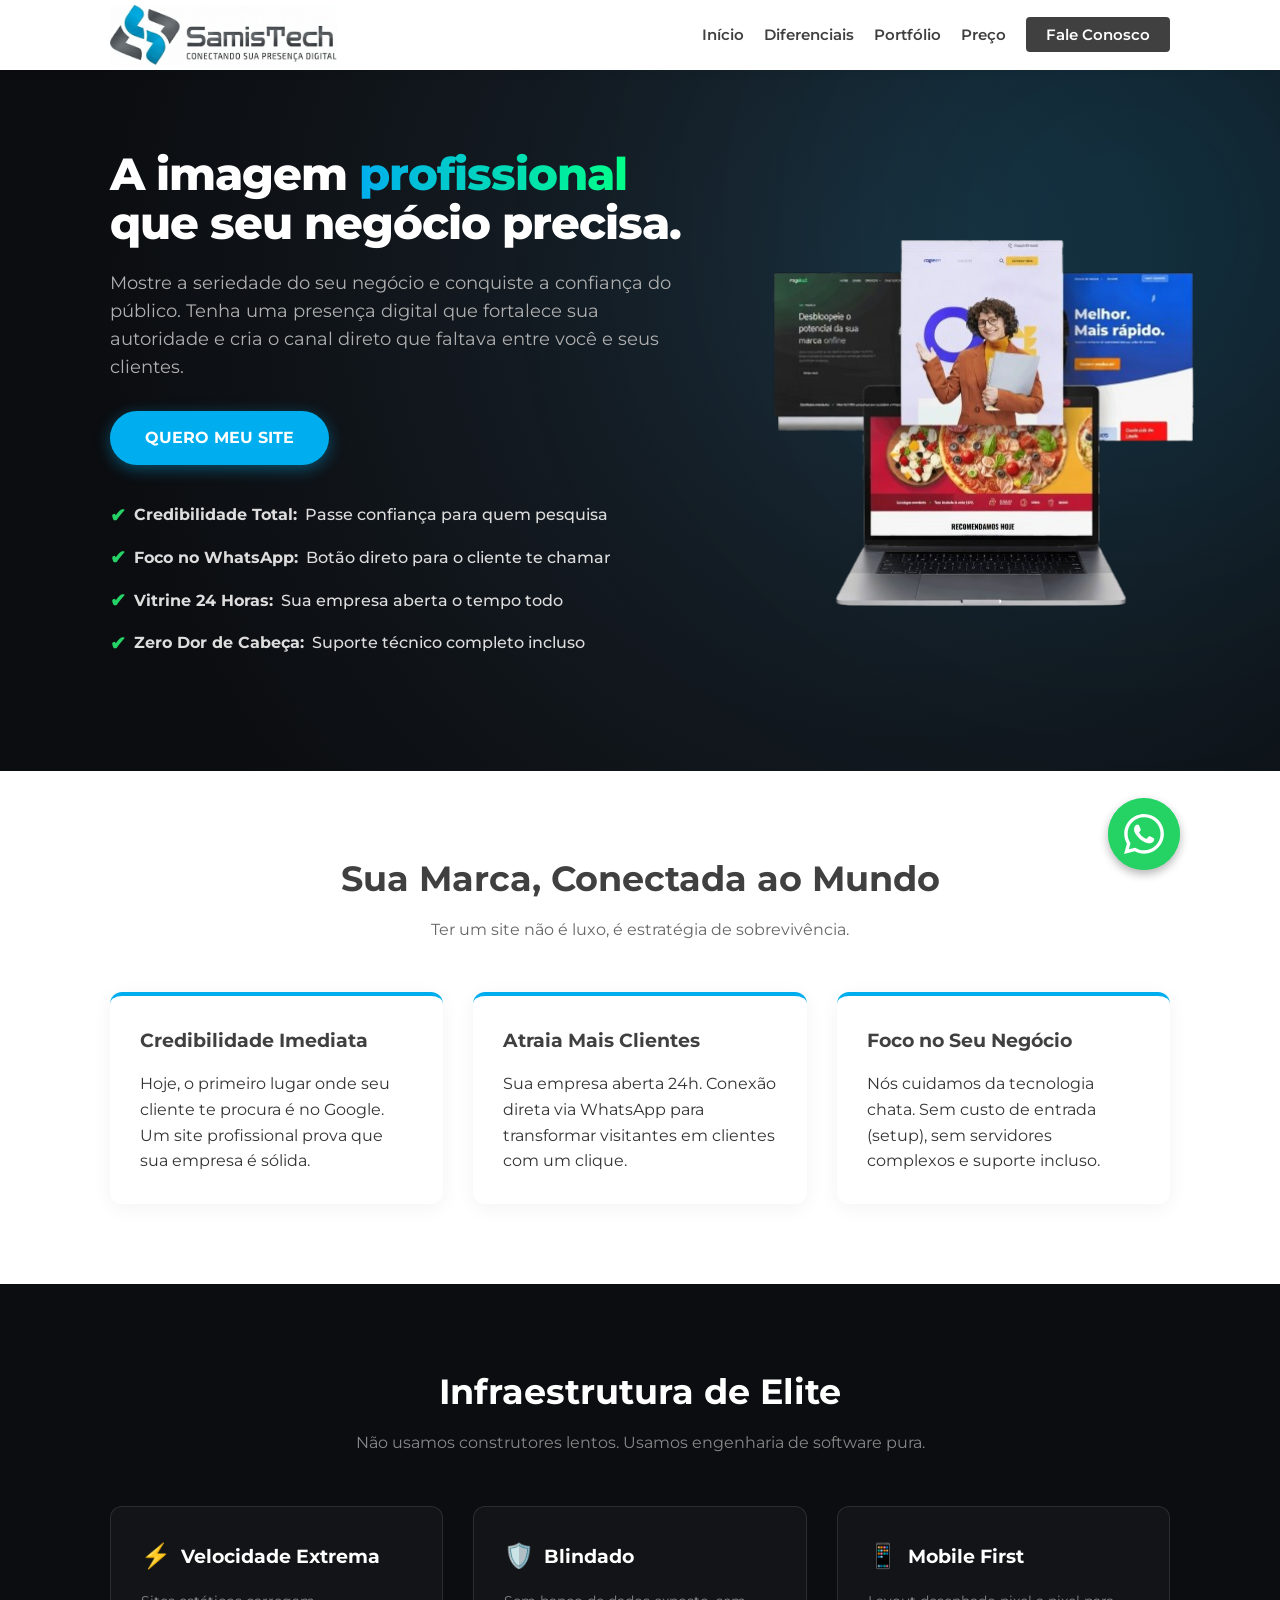
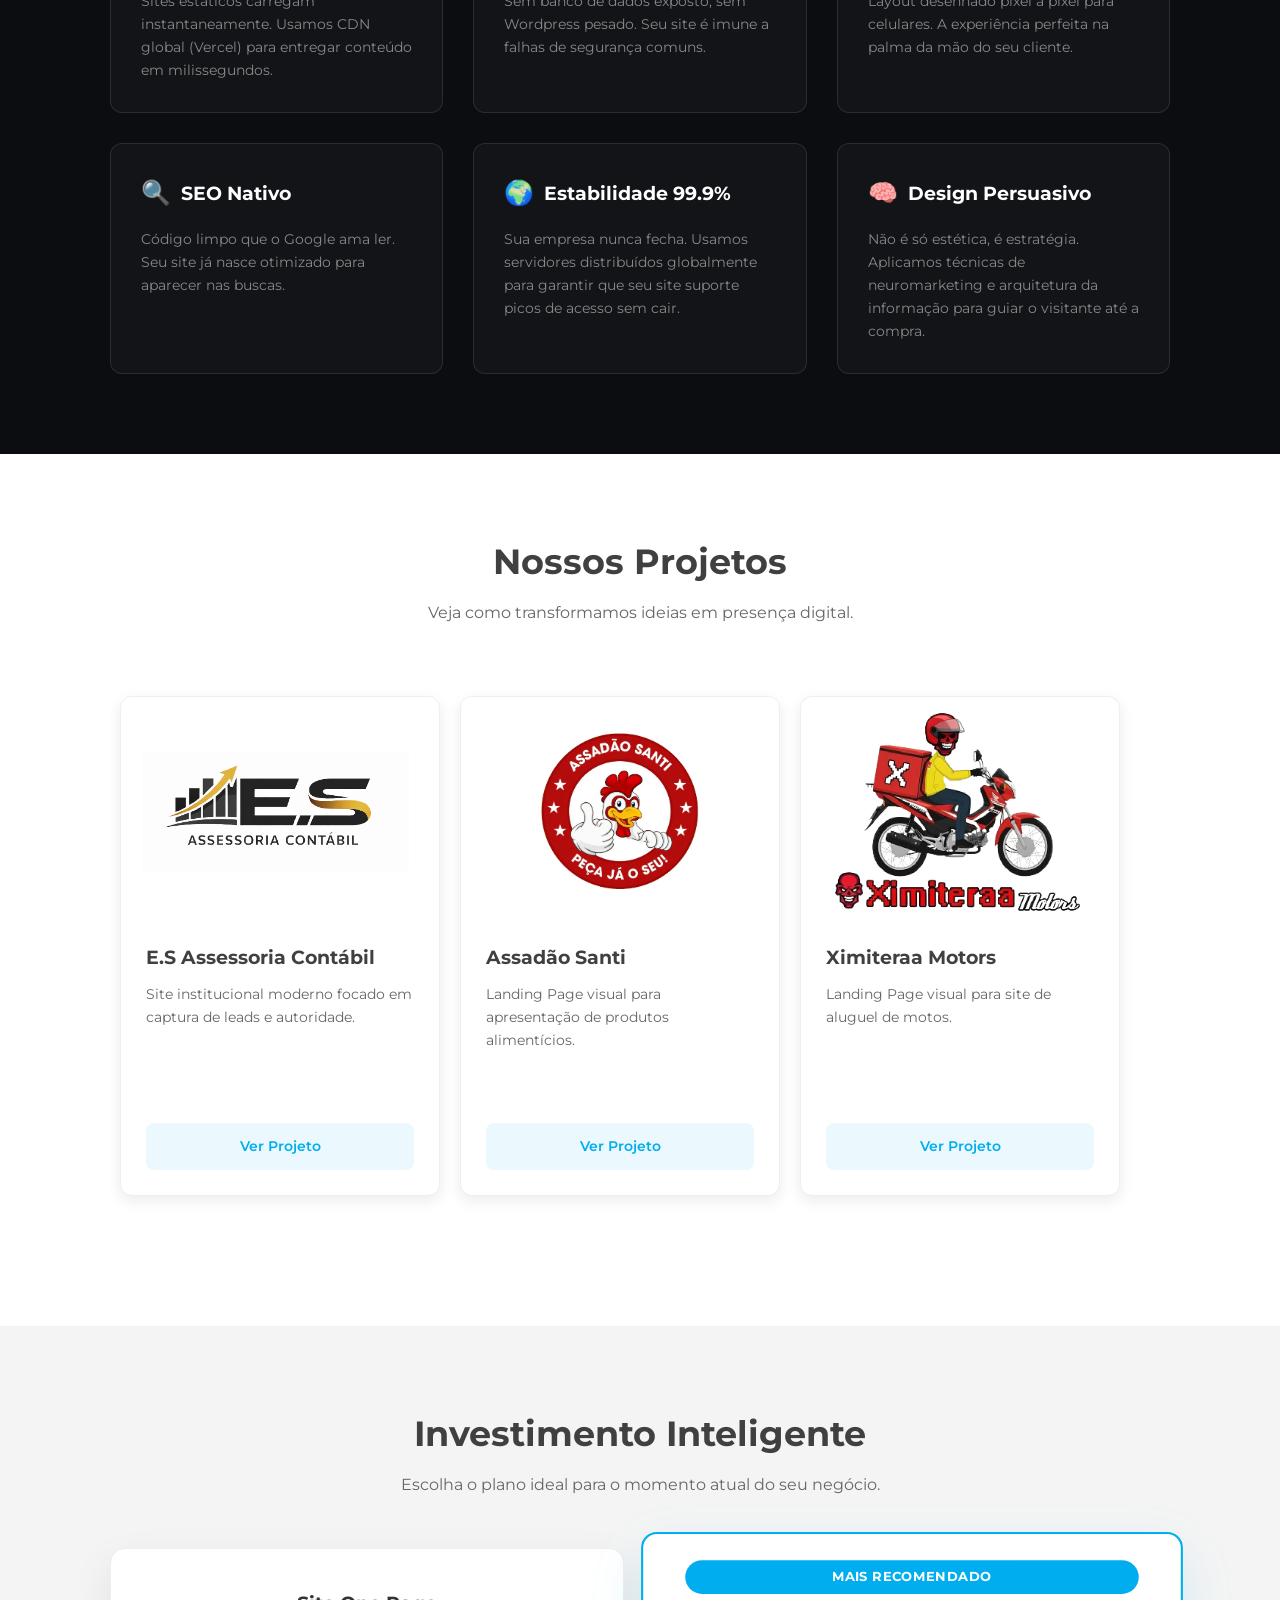
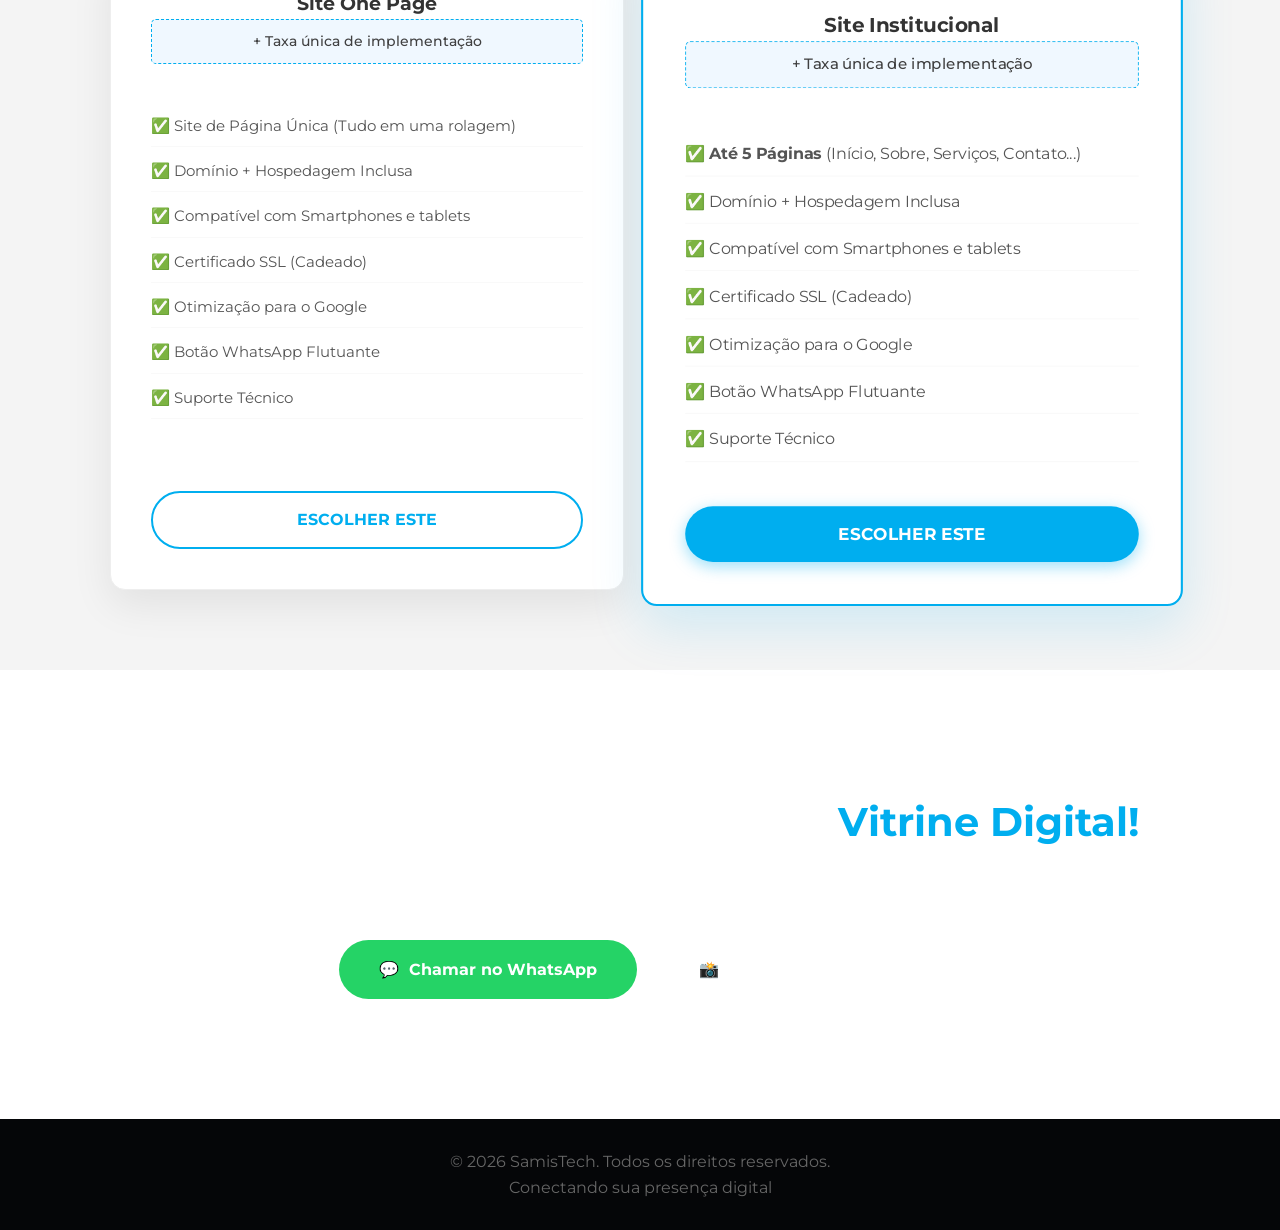
<file: index.html>
<!DOCTYPE html>
<html lang="pt-br">
<head>
    <meta charset="UTF-8">
    <meta name="viewport" content="width=device-width, initial-scale=1.0">
    <meta http-equiv="X-UA-Compatible" content="IE=edge">
    
    <title>SamisTech | Criação de Sites Profissionais e Landing Pages</title>

    <meta name="description" content="Tenha um site profissional por apenas R$ 29,90/mês. Agência especializada em Criação de Sites, Landing Pages e presença digital de alta performance. Atendemos todo o Brasil.">
    
    <meta name="keywords" content="criação de sites, web design, site barato, site profissional, landing page, desenvolvimento web, fazer site, site para advogados, site para contabilidade, site institucional">
    
    <meta name="author" content="SamisTech">
    <meta name="robots" content="index, follow"> <meta property="og:locale" content="pt_BR">
    <meta property="og:type" content="website">
    <meta property="og:title" content="SamisTech - Transforme seu Negócio com um Site Profissional">
    <meta property="og:description" content="Sites rápidos, modernos e otimizados para vendas a partir de R$ 29,90/mês. Clique e conheça!">
    <meta property="og:url" content="https://samistech.com.br/">
    <meta property="og:site_name" content="SamisTech">
    
    <meta property="og:image" content="https://samistech.com.br/img/og-image.jpg">
    <meta property="og:image:type" content="image/jpeg">
    <meta property="og:image:width" content="1200">
    <meta property="og:image:height" content="630">

    <link rel="icon" href="img/favicon.png" type="image/png">

    <link rel="stylesheet" href="css/style.css">
    <link href="https://fonts.googleapis.com/css2?family=Montserrat:wght@300;400;600;700;800&display=swap" rel="stylesheet">

    <script>
    !function(f,b,e,v,n,t,s)
    {if(f.fbq)return;n=f.fbq=function(){n.callMethod?
    n.callMethod.apply(n,arguments):n.queue.push(arguments)};
    if(!f._fbq)f._fbq=n;n.push=n;n.loaded=!0;n.version='2.0';
    n.queue=[];t=b.createElement(e);t.async=!0;
    t.src=v;s=b.getElementsByTagName(e)[0];
    s.parentNode.insertBefore(t,s)}(window, document,'script',
    'https://connect.facebook.net/en_US/fbevents.js');
    fbq('init', '841180978881790');
    fbq('track', 'PageView');
    </script>
    <noscript><img height="1" width="1" style="display:none"
    src="https://www.facebook.com/tr?id=841180978881790&ev=PageView&noscript=1"
    /></noscript>
    </head>
<body>
    <header class="header">
        <div class="container">
            <div class="logo">
                <a href="#inicio">
                    <img src="img/logo.jpg" alt="Logo SamisTech">
                </a>
            </div>
            <nav class="nav">
                <ul>
                    <li><a href="#inicio">Início</a></li>
                    <li><a href="#servicos">Diferenciais</a></li>
                    <li><a href="#portfolio">Portfólio</a></li>
                    <li><a href="#planos">Preço</a></li>
                    <li><a href="#contato" class="btn-destaque">Fale Conosco</a></li>
                </ul>
            </nav>
        </div>
    </header>

	<section id="inicio" class="hero">
        <div class="container">
           <div class="hero-content">
                <h1>A imagem <span class="text-gradient">profissional</span> que seu negócio precisa.</h1>
                
                <p>Mostre a seriedade do seu negócio e conquiste a confiança do público. Tenha uma presença digital que fortalece sua autoridade e cria o canal direto que faltava entre você e seus clientes.</p>
                
                <div class="hero-buttons">
                    <a href="https://wa.me/5549988481095?text=Olá!%20Gostaria%20de%20saber%20mais%20sobre%20a%20criação%20do%20meu%20site." target="_blank" class="btn btn-primary">Quero meu site</a>
                </div>

                <ul class="hero-benefits">
                    <li><span class="check">✔</span> <strong>Credibilidade Total:</strong>&nbsp; Passe confiança para quem pesquisa</li>
                    <li><span class="check">✔</span> <strong>Foco no WhatsApp:</strong>&nbsp; Botão direto para o cliente te chamar</li>
                    <li><span class="check">✔</span> <strong>Vitrine 24 Horas:</strong>&nbsp; Sua empresa aberta o tempo todo</li>
                    <li><span class="check">✔</span> <strong>Zero Dor de Cabeça:</strong>&nbsp; Suporte técnico completo incluso</li>
                </ul>
            </div>
            
            <div class="hero-image">
                <img src="./img/hero.png?auto=format&fit=crop&w=800&q=80" alt="Exemplo de site em dispositivos móveis e desktop">
            </div>
        </div>
    </section>

    <section id="servicos" class="section">
        <div class="container">
            <div class="section-header">
                <h2>Sua Marca, Conectada ao Mundo</h2>
                <p>Ter um site não é luxo, é estratégia de sobrevivência.</p>
            </div>
            
            <div class="grid-cards">
                <div class="card">
                    <h3>Credibilidade Imediata</h3>
                    <p>Hoje, o primeiro lugar onde seu cliente te procura é no Google. Um site profissional prova que sua empresa é sólida.</p>
                </div>

                <div class="card">
                    <h3>Atraia Mais Clientes</h3>
                    <p>Sua empresa aberta 24h. Conexão direta via WhatsApp para transformar visitantes em clientes com um clique.</p>
                </div>

                <div class="card">
                    <h3>Foco no Seu Negócio</h3>
                    <p>Nós cuidamos da tecnologia chata. Sem custo de entrada (setup), sem servidores complexos e suporte incluso.</p>
                </div>
            </div>
        </div> 
    </section>

    <section class="section bg-dark">
        <div class="container">
            <div class="section-header">
                <h2 style="color:white">Infraestrutura de Elite</h2>
                <p style="color:#888">Não usamos construtores lentos. Usamos engenharia de software pura.</p>
            </div>
            
            <div class="tech-grid">
                <div class="tech-card">
                    <h3><span class="tech-icon">⚡</span> Velocidade Extrema</h3>
                    <p>Sites estáticos carregam instantaneamente. Usamos CDN global (Vercel) para entregar conteúdo em milissegundos.</p>
                </div>
                <div class="tech-card">
                    <h3><span class="tech-icon">🛡️</span> Blindado</h3>
                    <p>Sem banco de dados exposto, sem Wordpress pesado. Seu site é imune a falhas de segurança comuns.</p>
                </div>
                <div class="tech-card">
                    <h3><span class="tech-icon">📱</span> Mobile First</h3>
                    <p>Layout desenhado pixel a pixel para celulares. A experiência perfeita na palma da mão do seu cliente.</p>
                </div>
                <div class="tech-card">
                    <h3><span class="tech-icon">🔍</span> SEO Nativo</h3>
                    <p>Código limpo que o Google ama ler. Seu site já nasce otimizado para aparecer nas buscas.</p>
                </div>
		<div class="tech-card">
                    <h3><span class="tech-icon">🌍</span> Estabilidade 99.9%</h3>
                    <p>Sua empresa nunca fecha. Usamos servidores distribuídos globalmente para garantir que seu site suporte picos de acesso sem cair.</p>
                </div>

                <div class="tech-card">
                    <h3><span class="tech-icon">🧠</span> Design Persuasivo</h3>
                    <p>Não é só estética, é estratégia. Aplicamos técnicas de neuromarketing e arquitetura da informação para guiar o visitante até a compra.</p>
                </div>
            </div>
        </div>
    </section>

    <section id="portfolio" class="section">
        <div class="container">
            <div class="section-header">
                <h2>Nossos Projetos</h2>
                <p>Veja como transformamos ideias em presença digital.</p>
            </div>

            <div class="carousel-wrapper">
                <button class="nav-btn prev-btn" aria-label="Anterior">&#10094;</button>

                <div class="carousel-container" id="carousel">
                    <div class="project-card">
                        <div class="project-image">
                            <img src="img/es.png" alt="Contabilidade">
                        </div>
                        <div class="project-info">
                            <h3>E.S Assessoria Contábil</h3>
                            <p>Site institucional moderno focado em captura de leads e autoridade.</p>
                            <a href="https://www.eschmitzassessoria.com.br" target="_blank" class="btn btn-sm">Ver Projeto</a>
                        </div>
                    </div>

                    <div class="project-card">
                        <div class="project-image">
                            <img src="img/assa.jpg" alt="Assadão">
                        </div>
                        <div class="project-info">
                            <h3>Assadão Santi</h3>
                            <p>Landing Page visual para apresentação de produtos alimentícios.</p>
                            <a href="https://assadaosanti.com.br/" target="_blank" class="btn btn-sm">Ver Projeto</a>
                        </div>
                    </div>

                    <div class="project-card">
                        <div class="project-image">
                            <img src="img/ximi.png" alt="XimiteraaMotors">
                        </div>
                        <div class="project-info">
                            <h3>Ximiteraa Motors</h3>
                            <p>Landing Page visual para site de aluguel de motos.</p>
                            <a href="https://ximiteraamotors.com.br/" target="_blank" class="btn btn-sm">Ver Projeto</a>
                        </div>
                    </div>
                </div>

                <button class="nav-btn next-btn" aria-label="Próximo">&#10095;</button>
            </div>
        </div>
    </section>

<section id="planos" class="section bg-light">
    <div class="container">
        <div class="section-header">
            <h2>Investimento Inteligente</h2>
            <p>Escolha o plano ideal para o momento atual do seu negócio.</p>
        </div>

        <div class="pricing-grid">
            
            <div class="pricing-card">
                <h3>Site One Page</h3>

                
                <p class="setup-fee">+ Taxa única de implementação</p>

                <ul class="features">
                    <li>✅ Site de Página Única (Tudo em uma rolagem)</li>                    
                    <li>✅ Domínio + Hospedagem Inclusa</li>
                    <li>✅ Compatível com Smartphones e tablets</li>
                    <li>✅ Certificado SSL (Cadeado)</li>
                    <li>✅ Otimização para o Google</li>
                    <li>✅ Botão WhatsApp Flutuante</li>
                    <li>✅ Suporte Técnico</li>
                </ul>
                <a href="https://wa.me/5549988481095?text=Tenho%20interesse%20no%20Plano%20One%20Page" target="_blank" class="btn-outline btn-full">Escolher Este</a>
            </div>

            <div class="pricing-card featured">
                <span class="badge">MAIS RECOMENDADO</span>
                
                <h3>Site Institucional</h3>
                

                
                <p class="setup-fee">+ Taxa única de implementação</p>

                <ul class="features">
                    <li>✅ <strong>Até 5 Páginas</strong> (Início, Sobre, Serviços, Contato...)</li>                  
                    <li>✅ Domínio + Hospedagem Inclusa</li>
                    <li>✅ Compatível com Smartphones e tablets</li>
                    <li>✅ Certificado SSL (Cadeado)</li>
                    <li>✅ Otimização para o Google</li>
                    <li>✅ Botão WhatsApp Flutuante</li>
                    <li>✅ Suporte Técnico</li>
                </ul>
                <a href="https://wa.me/5549988481095?text=Tenho%20interesse%20no%20Plano%20Institucional" target="_blank" class="btn btn-primary btn-full">Escolher Este</a>
            </div>

        </div>
        </div>
</section>

    <section id="contato" class="cta-section">
        <div class="container"> 
            <div class="cta-content">
                <h2>Transforme seu negócio em uma <span class="text-highlight">Vitrine Digital!</span></h2>
                <p>Esqueça a complexidade técnica. Nós cuidamos de tudo para você focar apenas no crescimento da sua empresa.</p>
                
                <div class="contact-buttons">
                    <a href="https://wa.me/5549988481095?text=Olá!%20Gostaria%20de%20saber%20mais%20sobre%20a%20criação%20do%20meu%20site." target="_blank" class="btn btn-whatsapp">
                        <span class="icon">💬</span> Chamar no WhatsApp
                    </a>
                    <a href="https://instagram.com/samistech" target="_blank" class="btn btn-instagram">
                        <span class="icon">📸</span> Seguir no Instagram
                    </a>
                </div>
            </div>
        </div>
    </section>

    <footer class="footer">
        <div class="container">
            <p>&copy; 2026 SamisTech. Todos os direitos reservados.</p>
            <p class="slogan-footer">Conectando sua presença digital</p>
        </div>
    </footer>

    <a href="https://wa.me/5549988481095?text=Olá!%20Gostaria%20de%20saber%20mais%20sobre%20a%20criação%20do%20meu%20site." target="_blank" class="whatsapp-float" aria-label="Fale conosco no WhatsApp">
        <svg xmlns="http://www.w3.org/2000/svg" width="35" height="35" viewBox="0 0 24 24" fill="#ffffff">
            <path d="M.057 24l1.687-6.163c-1.041-1.804-1.588-3.849-1.587-5.946.003-6.556 5.338-11.891 11.893-11.891 3.181.001 6.167 1.24 8.413 3.488 2.245 2.248 3.481 5.236 3.48 8.414-.003 6.557-5.338 11.892-11.893 11.892-1.99-.001-3.951-.5-5.688-1.448l-6.305 1.654zm6.597-3.807c1.676.995 3.276 1.591 5.392 1.592 5.448 0 9.886-4.434 9.889-9.885.002-5.462-4.415-9.89-9.881-9.892-5.452 0-9.887 4.434-9.889 9.884-.001 2.225.651 3.891 1.746 5.634l-.999 3.648 3.742-.981zm11.387-5.464c-.074-.124-.272-.198-.57-.347-.297-.149-1.758-.868-2.031-.967-.272-.099-.47-.149-.669.149-.198.297-.768.967-.941 1.165-.173.198-.347.223-.644.074-.297-.149-1.255-.462-2.39-1.475-.883-.788-1.48-1.761-1.653-2.059-.173-.297-.018-.458.13-.606.134-.133.297-.347.446-.521.151-.172.2-.296.3-.495.099-.198.05-.372-.025-.521-.075-.148-.669-1.611-.916-2.206-.242-.579-.487-.501-.669-.51l-.57-.01c-.198 0-.52.074-.792.372-.272.297-1.04 1.016-1.04 2.479 0 1.463 1.065 2.875 1.213 3.074.149.198 2.095 3.2 5.076 4.487.709.306 1.262.489 1.694.626.712.226 1.36.194 1.872.118.571-.085 1.758-.719 2.006-1.413.248-.695.248-1.29.173-1.414z"/>
        </svg>
    </a>

    <script>
        const container = document.getElementById('carousel');
        const prevBtn = document.querySelector('.prev-btn');
        const nextBtn = document.querySelector('.next-btn');

        const updateButtons = () => {
            const tolerance = 10;
            if (container.scrollLeft < tolerance) {
                prevBtn.classList.add('hidden');
            } else {
                prevBtn.classList.remove('hidden');
            }
            if (container.scrollLeft + container.clientWidth >= container.scrollWidth - tolerance) {
                nextBtn.classList.add('hidden');
            } else {
                nextBtn.classList.remove('hidden');
            }
        };

        nextBtn.addEventListener('click', () => container.scrollBy({ left: 340, behavior: 'smooth' }));
        prevBtn.addEventListener('click', () => container.scrollBy({ left: -340, behavior: 'smooth' }));
        
        container.addEventListener('scroll', updateButtons);
        window.addEventListener('resize', updateButtons); // Atualiza ao mudar tamanho da tela
        updateButtons();
    </script>

</body>
</html>
</file>
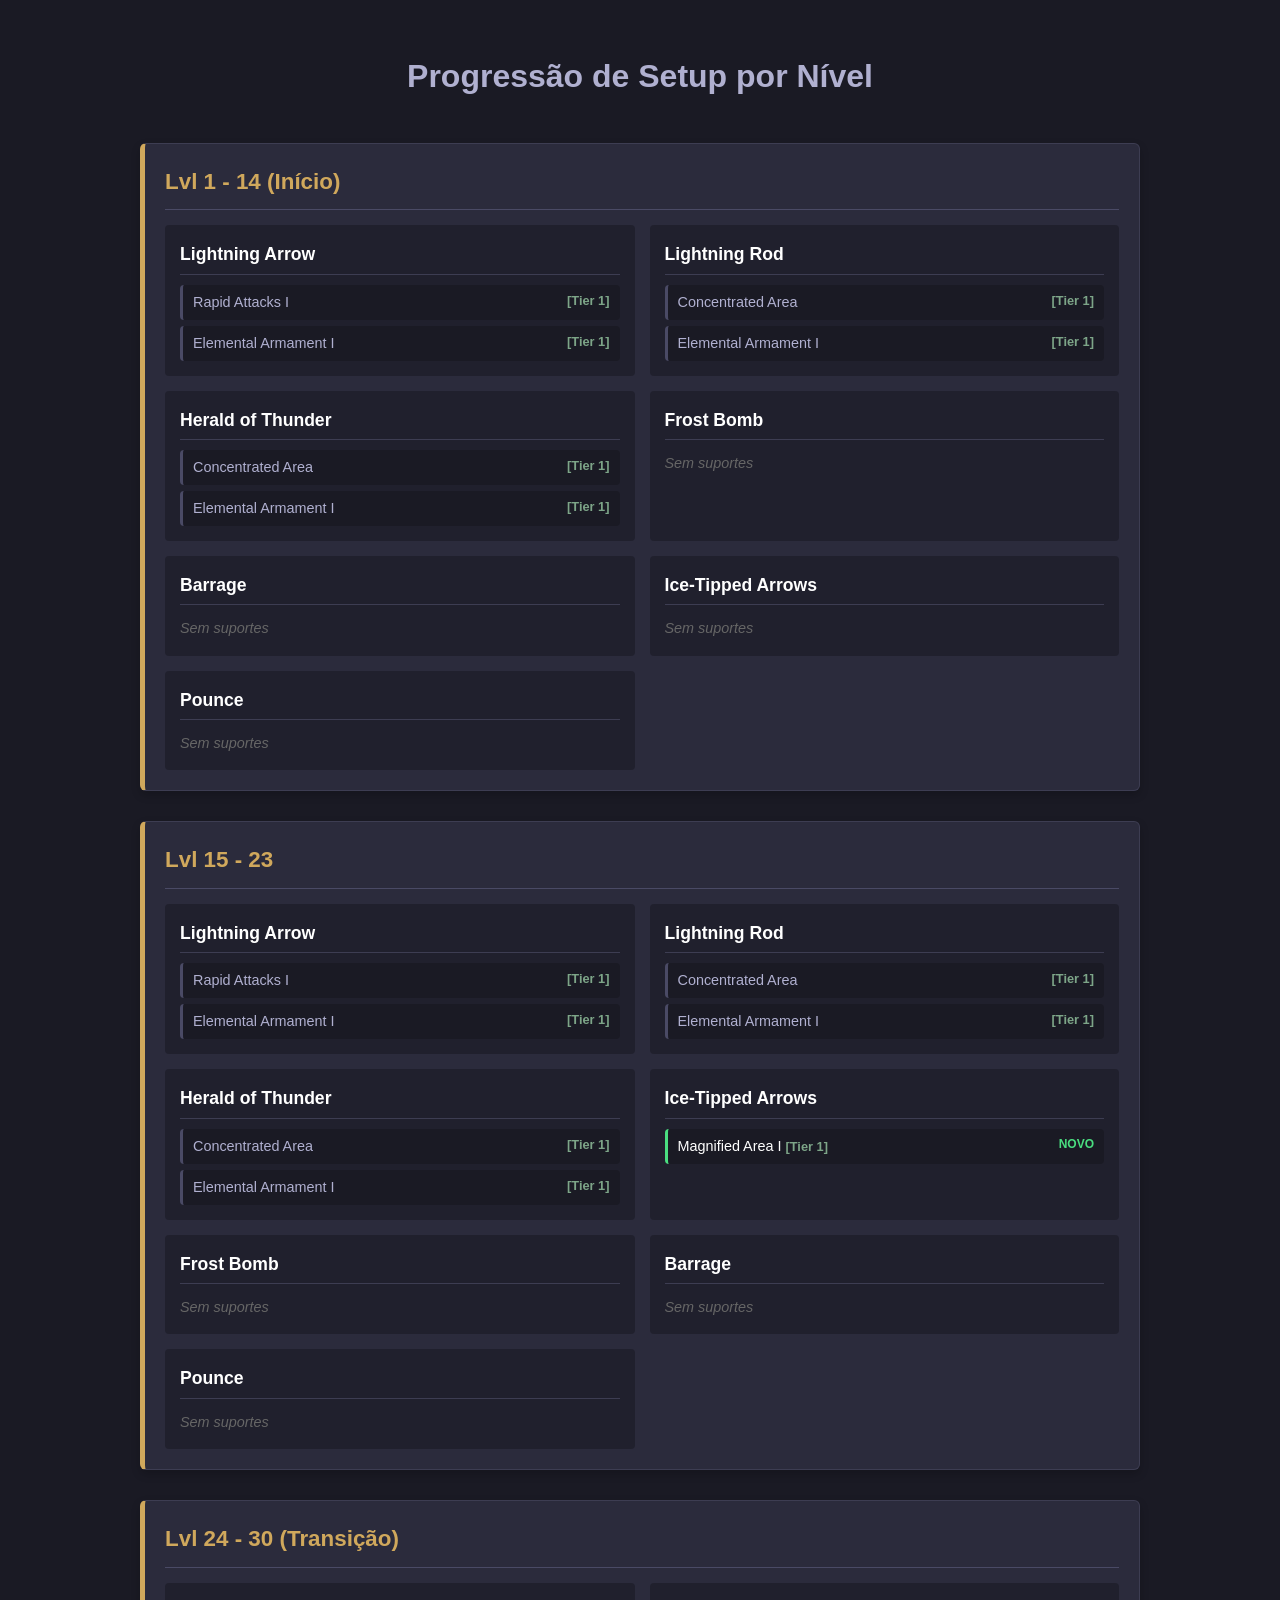
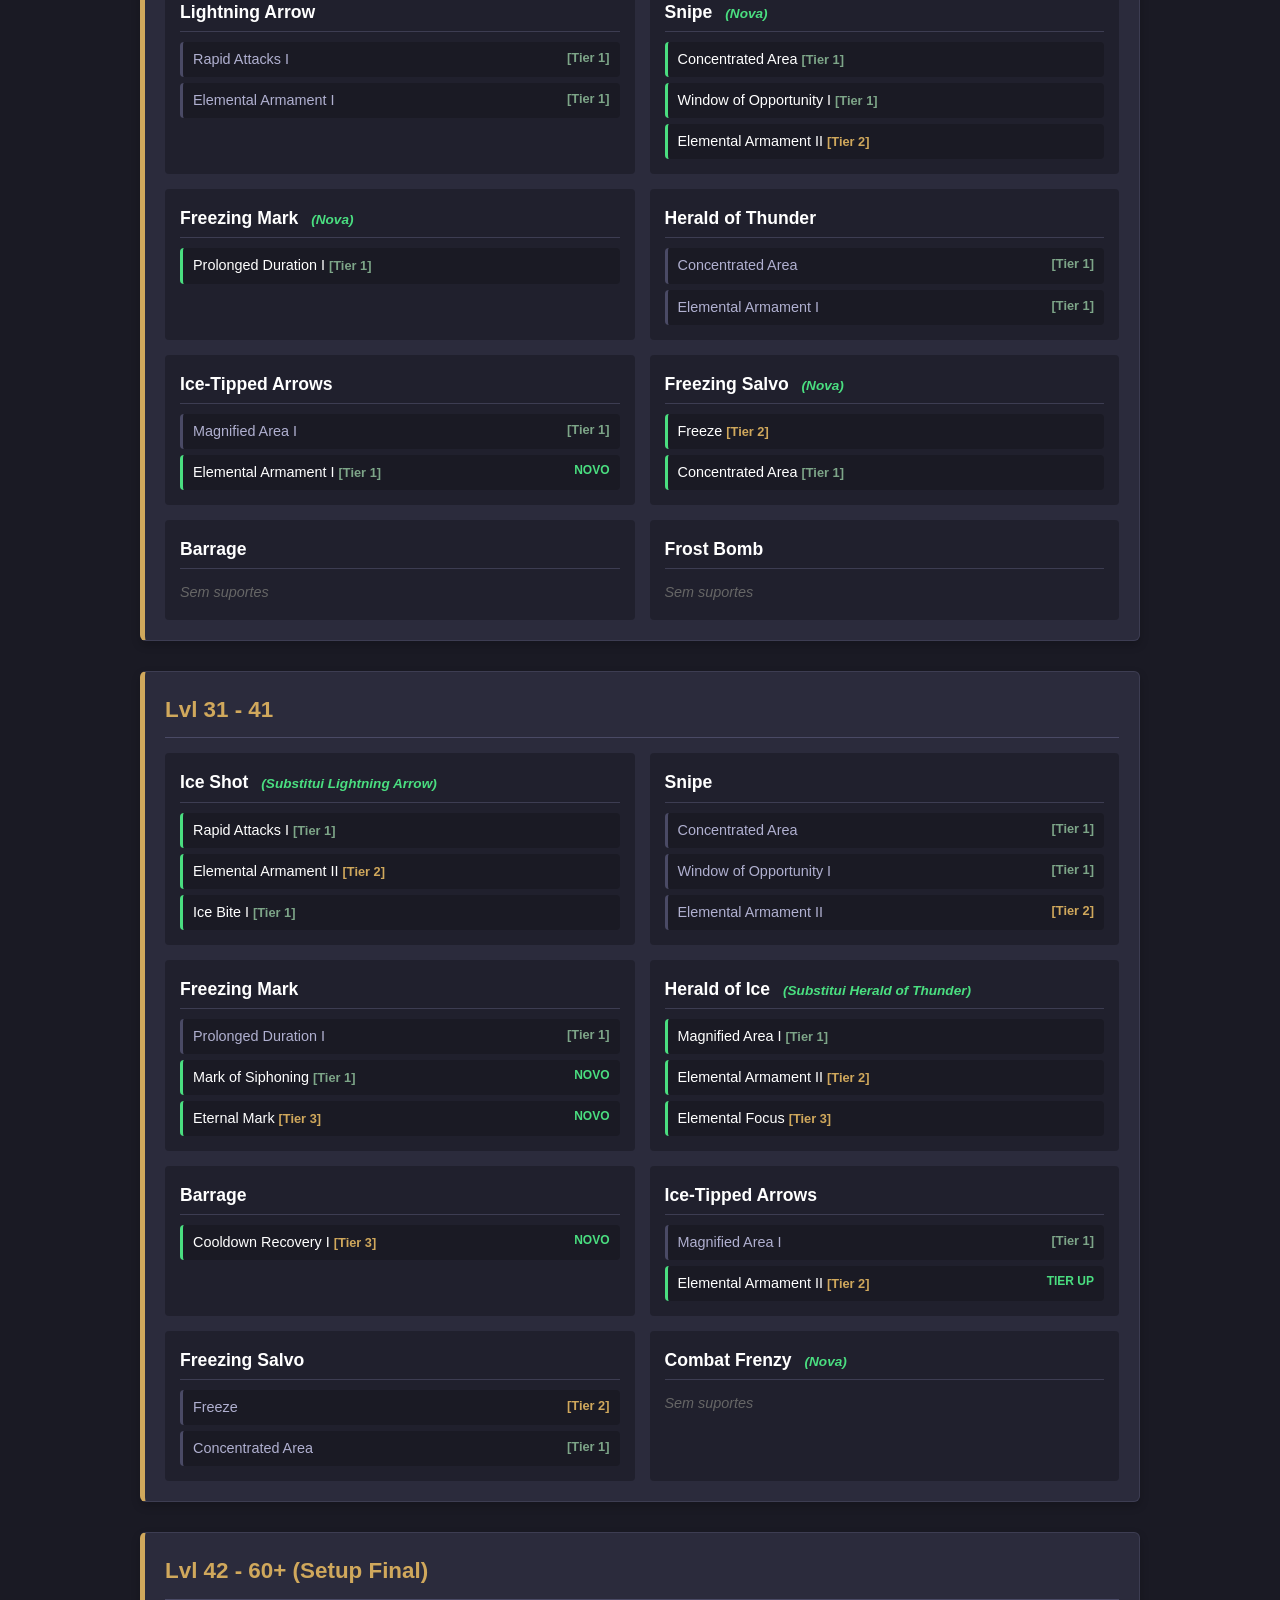
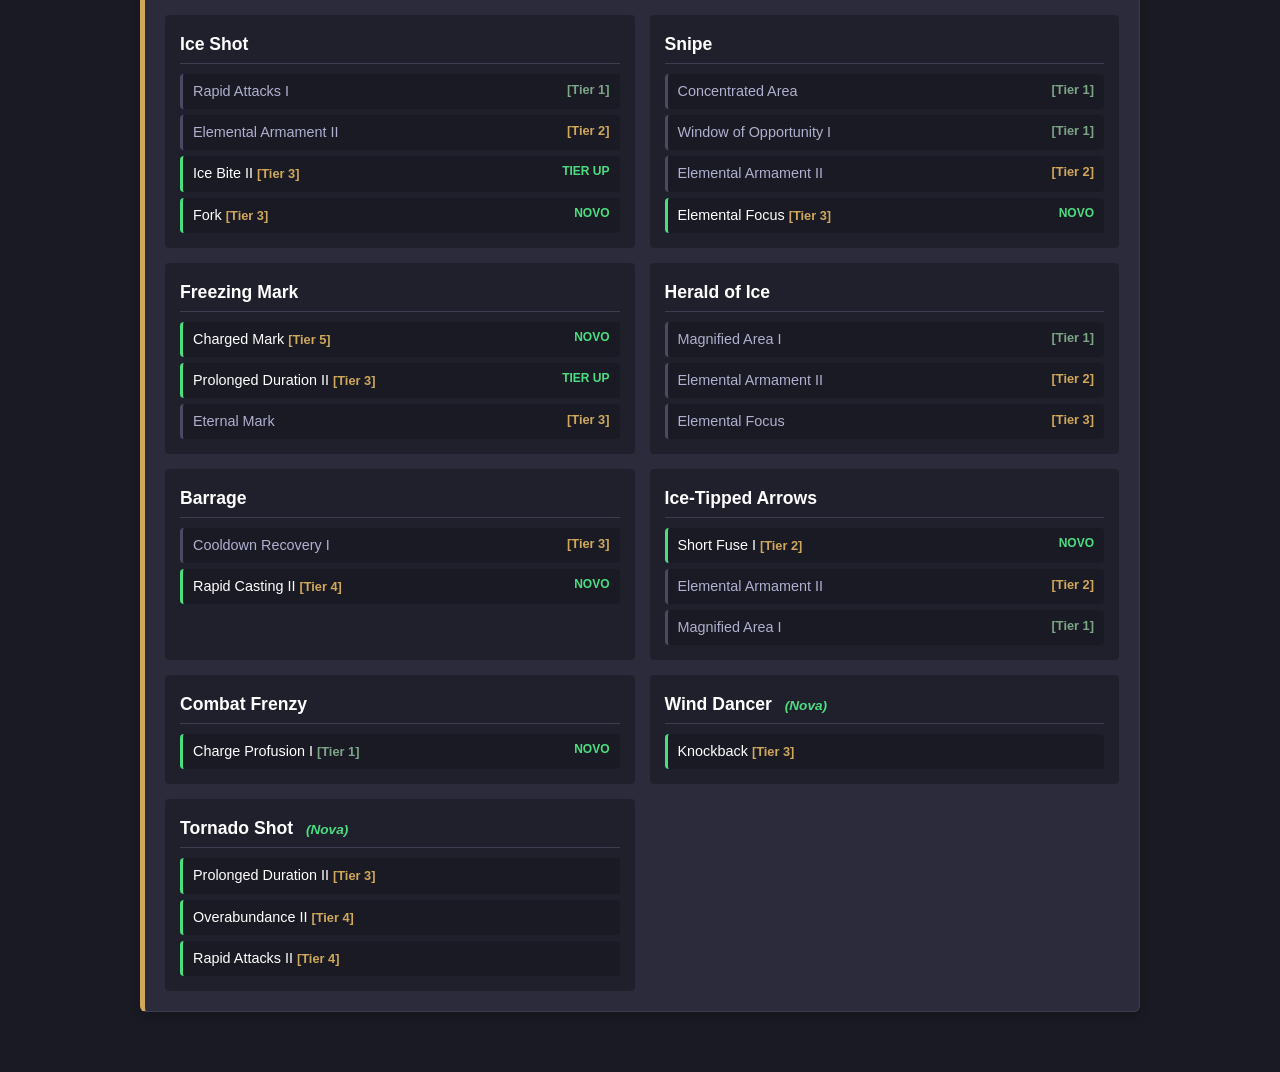
<file: iceshot.html>
<!DOCTYPE html>
<html lang="pt-BR">
<head>
    <meta charset="UTF-8">
    <meta name="viewport" content="width=device-width, initial-scale=1.0">
    <title>Árvore de Progressão - PoE2</title>
    <style>
        body {
            background-color: #1a1a24;
            color: #e0e0e0;
            font-family: 'Segoe UI', Tahoma, Geneva, Verdana, sans-serif;
            margin: 0;
            padding: 30px;
            line-height: 1.6;
        }
        h1 {
            text-align: center;
            color: #b0b0d0;
            margin-bottom: 40px;
        }
        .timeline {
            max-width: 1000px;
            margin: 0 auto;
            position: relative;
        }
        .level-block {
            background-color: #2b2b3c;
            border: 1px solid #3d3d52;
            border-left: 5px solid #d0a85c;
            border-radius: 6px;
            padding: 20px;
            margin-bottom: 30px;
            box-shadow: 0 4px 10px rgba(0,0,0,0.2);
        }
        .level-title {
            font-size: 1.4rem;
            font-weight: bold;
            color: #d0a85c;
            margin-top: 0;
            margin-bottom: 15px;
            border-bottom: 1px solid #4a4a65;
            padding-bottom: 10px;
        }
        .skill-grid {
            display: grid;
            grid-template-columns: repeat(auto-fill, minmax(400px, 1fr));
            gap: 15px;
        }
        .skill-item {
            background-color: #20202d;
            padding: 15px;
            border-radius: 4px;
        }
        .skill-name {
            font-weight: bold;
            color: #ffffff;
            display: block;
            margin-bottom: 10px;
            font-size: 1.1rem;
            border-bottom: 1px solid #3d3d52;
            padding-bottom: 5px;
        }
        .skill-new {
            color: #4ade80;
            font-size: 0.85rem;
            margin-left: 8px;
            font-style: italic;
        }
        .support-list {
            display: flex;
            flex-direction: column;
            gap: 6px;
        }
        .support-item {
            background-color: #1a1a24;
            padding: 6px 10px;
            border-radius: 4px;
            border-left: 3px solid #4a4a65;
            font-size: 0.9rem;
            color: #b0b0d0;
            display: flex;
            justify-content: space-between;
        }
        .support-item.upgrade {
            border-left-color: #4ade80;
            color: #ffffff;
        }
        .upgrade-badge {
            color: #4ade80;
            font-size: 0.75rem;
            font-weight: bold;
            text-transform: uppercase;
            margin-left: 10px;
        }
        .tier {
            color: #7da588;
            font-weight: bold;
            font-size: 0.8rem;
        }
        .tier-high {
            color: #d0a85c;
            font-weight: bold;
            font-size: 0.8rem;
        }
        .no-support {
            color: #666;
            font-style: italic;
            font-size: 0.9rem;
        }
    </style>
</head>
<body>

    <h1>Progressão de Setup por Nível</h1>

    <div class="timeline">

        <!-- Lvl 1-14 -->
        <div class="level-block">
            <h2 class="level-title">Lvl 1 - 14 (Início)</h2>
            <div class="skill-grid">
                <div class="skill-item">
                    <span class="skill-name">Lightning Arrow</span>
                    <div class="support-list">
                        <div class="support-item">Rapid Attacks I <span class="tier">[Tier 1]</span></div>
                        <div class="support-item">Elemental Armament I <span class="tier">[Tier 1]</span></div>
                    </div>
                </div>
                <div class="skill-item">
                    <span class="skill-name">Lightning Rod</span>
                    <div class="support-list">
                        <div class="support-item">Concentrated Area <span class="tier">[Tier 1]</span></div>
                        <div class="support-item">Elemental Armament I <span class="tier">[Tier 1]</span></div>
                    </div>
                </div>
                <div class="skill-item">
                    <span class="skill-name">Herald of Thunder</span>
                    <div class="support-list">
                        <div class="support-item">Concentrated Area <span class="tier">[Tier 1]</span></div>
                        <div class="support-item">Elemental Armament I <span class="tier">[Tier 1]</span></div>
                    </div>
                </div>
                <div class="skill-item"><span class="skill-name">Frost Bomb</span><span class="no-support">Sem suportes</span></div>
                <div class="skill-item"><span class="skill-name">Barrage</span><span class="no-support">Sem suportes</span></div>
                <div class="skill-item"><span class="skill-name">Ice-Tipped Arrows</span><span class="no-support">Sem suportes</span></div>
                <div class="skill-item"><span class="skill-name">Pounce</span><span class="no-support">Sem suportes</span></div>
            </div>
        </div>

        <!-- Lvl 15-23 -->
        <div class="level-block">
            <h2 class="level-title">Lvl 15 - 23</h2>
            <div class="skill-grid">
                <div class="skill-item">
                    <span class="skill-name">Lightning Arrow</span>
                    <div class="support-list">
                        <div class="support-item">Rapid Attacks I <span class="tier">[Tier 1]</span></div>
                        <div class="support-item">Elemental Armament I <span class="tier">[Tier 1]</span></div>
                    </div>
                </div>
                <div class="skill-item">
                    <span class="skill-name">Lightning Rod</span>
                    <div class="support-list">
                        <div class="support-item">Concentrated Area <span class="tier">[Tier 1]</span></div>
                        <div class="support-item">Elemental Armament I <span class="tier">[Tier 1]</span></div>
                    </div>
                </div>
                <div class="skill-item">
                    <span class="skill-name">Herald of Thunder</span>
                    <div class="support-list">
                        <div class="support-item">Concentrated Area <span class="tier">[Tier 1]</span></div>
                        <div class="support-item">Elemental Armament I <span class="tier">[Tier 1]</span></div>
                    </div>
                </div>
                <div class="skill-item">
                    <span class="skill-name">Ice-Tipped Arrows</span>
                    <div class="support-list">
                        <div class="support-item upgrade"><span>Magnified Area I <span class="tier">[Tier 1]</span></span> <span class="upgrade-badge">Novo</span></div>
                    </div>
                </div>
                <div class="skill-item"><span class="skill-name">Frost Bomb</span><span class="no-support">Sem suportes</span></div>
                <div class="skill-item"><span class="skill-name">Barrage</span><span class="no-support">Sem suportes</span></div>
                <div class="skill-item"><span class="skill-name">Pounce</span><span class="no-support">Sem suportes</span></div>
            </div>
        </div>

        <!-- Lvl 24-30 -->
        <div class="level-block">
            <h2 class="level-title">Lvl 24 - 30 (Transição)</h2>
            <div class="skill-grid">
                <div class="skill-item">
                    <span class="skill-name">Lightning Arrow</span>
                    <div class="support-list">
                        <div class="support-item">Rapid Attacks I <span class="tier">[Tier 1]</span></div>
                        <div class="support-item">Elemental Armament I <span class="tier">[Tier 1]</span></div>
                    </div>
                </div>
                <div class="skill-item">
                    <span class="skill-name">Snipe <span class="skill-new">(Nova)</span></span>
                    <div class="support-list">
                        <div class="support-item upgrade"><span>Concentrated Area <span class="tier">[Tier 1]</span></span></div>
                        <div class="support-item upgrade"><span>Window of Opportunity I <span class="tier">[Tier 1]</span></span></div>
                        <div class="support-item upgrade"><span>Elemental Armament II <span class="tier-high">[Tier 2]</span></span></div>
                    </div>
                </div>
                <div class="skill-item">
                    <span class="skill-name">Freezing Mark <span class="skill-new">(Nova)</span></span>
                    <div class="support-list">
                        <div class="support-item upgrade"><span>Prolonged Duration I <span class="tier">[Tier 1]</span></span></div>
                    </div>
                </div>
                <div class="skill-item">
                    <span class="skill-name">Herald of Thunder</span>
                    <div class="support-list">
                        <div class="support-item">Concentrated Area <span class="tier">[Tier 1]</span></div>
                        <div class="support-item">Elemental Armament I <span class="tier">[Tier 1]</span></div>
                    </div>
                </div>
                <div class="skill-item">
                    <span class="skill-name">Ice-Tipped Arrows</span>
                    <div class="support-list">
                        <div class="support-item">Magnified Area I <span class="tier">[Tier 1]</span></div>
                        <div class="support-item upgrade"><span>Elemental Armament I <span class="tier">[Tier 1]</span></span> <span class="upgrade-badge">Novo</span></div>
                    </div>
                </div>
                <div class="skill-item">
                    <span class="skill-name">Freezing Salvo <span class="skill-new">(Nova)</span></span>
                    <div class="support-list">
                        <div class="support-item upgrade"><span>Freeze <span class="tier-high">[Tier 2]</span></span></div>
                        <div class="support-item upgrade"><span>Concentrated Area <span class="tier">[Tier 1]</span></span></div>
                    </div>
                </div>
                <div class="skill-item"><span class="skill-name">Barrage</span><span class="no-support">Sem suportes</span></div>
                <div class="skill-item"><span class="skill-name">Frost Bomb</span><span class="no-support">Sem suportes</span></div>
            </div>
        </div>

        <!-- Lvl 31-41 -->
        <div class="level-block">
            <h2 class="level-title">Lvl 31 - 41</h2>
            <div class="skill-grid">
                <div class="skill-item">
                    <span class="skill-name">Ice Shot <span class="skill-new">(Substitui Lightning Arrow)</span></span>
                    <div class="support-list">
                        <div class="support-item upgrade"><span>Rapid Attacks I <span class="tier">[Tier 1]</span></span></div>
                        <div class="support-item upgrade"><span>Elemental Armament II <span class="tier-high">[Tier 2]</span></span></div>
                        <div class="support-item upgrade"><span>Ice Bite I <span class="tier">[Tier 1]</span></span></div>
                    </div>
                </div>
                <div class="skill-item">
                    <span class="skill-name">Snipe</span>
                    <div class="support-list">
                        <div class="support-item">Concentrated Area <span class="tier">[Tier 1]</span></div>
                        <div class="support-item">Window of Opportunity I <span class="tier">[Tier 1]</span></div>
                        <div class="support-item">Elemental Armament II <span class="tier-high">[Tier 2]</span></div>
                    </div>
                </div>
                <div class="skill-item">
                    <span class="skill-name">Freezing Mark</span>
                    <div class="support-list">
                        <div class="support-item">Prolonged Duration I <span class="tier">[Tier 1]</span></div>
                        <div class="support-item upgrade"><span>Mark of Siphoning <span class="tier">[Tier 1]</span></span> <span class="upgrade-badge">Novo</span></div>
                        <div class="support-item upgrade"><span>Eternal Mark <span class="tier-high">[Tier 3]</span></span> <span class="upgrade-badge">Novo</span></div>
                    </div>
                </div>
                <div class="skill-item">
                    <span class="skill-name">Herald of Ice <span class="skill-new">(Substitui Herald of Thunder)</span></span>
                    <div class="support-list">
                        <div class="support-item upgrade"><span>Magnified Area I <span class="tier">[Tier 1]</span></span></div>
                        <div class="support-item upgrade"><span>Elemental Armament II <span class="tier-high">[Tier 2]</span></span></div>
                        <div class="support-item upgrade"><span>Elemental Focus <span class="tier-high">[Tier 3]</span></span></div>
                    </div>
                </div>
                <div class="skill-item">
                    <span class="skill-name">Barrage</span>
                    <div class="support-list">
                        <div class="support-item upgrade"><span>Cooldown Recovery I <span class="tier-high">[Tier 3]</span></span> <span class="upgrade-badge">Novo</span></div>
                    </div>
                </div>
                <div class="skill-item">
                    <span class="skill-name">Ice-Tipped Arrows</span>
                    <div class="support-list">
                        <div class="support-item">Magnified Area I <span class="tier">[Tier 1]</span></div>
                        <div class="support-item upgrade"><span>Elemental Armament II <span class="tier-high">[Tier 2]</span></span> <span class="upgrade-badge">Tier Up</span></div>
                    </div>
                </div>
                <div class="skill-item">
                    <span class="skill-name">Freezing Salvo</span>
                    <div class="support-list">
                        <div class="support-item">Freeze <span class="tier-high">[Tier 2]</span></div>
                        <div class="support-item">Concentrated Area <span class="tier">[Tier 1]</span></div>
                    </div>
                </div>
                <div class="skill-item"><span class="skill-name">Combat Frenzy <span class="skill-new">(Nova)</span></span><span class="no-support">Sem suportes</span></div>
            </div>
        </div>

        <!-- Lvl 42+ -->
        <div class="level-block">
            <h2 class="level-title">Lvl 42 - 60+ (Setup Final)</h2>
            <div class="skill-grid">
                <div class="skill-item">
                    <span class="skill-name">Ice Shot</span>
                    <div class="support-list">
                        <div class="support-item">Rapid Attacks I <span class="tier">[Tier 1]</span></div>
                        <div class="support-item">Elemental Armament II <span class="tier-high">[Tier 2]</span></div>
                        <div class="support-item upgrade"><span>Ice Bite II <span class="tier-high">[Tier 3]</span></span> <span class="upgrade-badge">Tier Up</span></div>
                        <div class="support-item upgrade"><span>Fork <span class="tier-high">[Tier 3]</span></span> <span class="upgrade-badge">Novo</span></div>
                    </div>
                </div>
                <div class="skill-item">
                    <span class="skill-name">Snipe</span>
                    <div class="support-list">
                        <div class="support-item">Concentrated Area <span class="tier">[Tier 1]</span></div>
                        <div class="support-item">Window of Opportunity I <span class="tier">[Tier 1]</span></div>
                        <div class="support-item">Elemental Armament II <span class="tier-high">[Tier 2]</span></div>
                        <div class="support-item upgrade"><span>Elemental Focus <span class="tier-high">[Tier 3]</span></span> <span class="upgrade-badge">Novo</span></div>
                    </div>
                </div>
                <div class="skill-item">
                    <span class="skill-name">Freezing Mark</span>
                    <div class="support-list">
                        <div class="support-item upgrade"><span>Charged Mark <span class="tier-high">[Tier 5]</span></span> <span class="upgrade-badge">Novo</span></div>
                        <div class="support-item upgrade"><span>Prolonged Duration II <span class="tier-high">[Tier 3]</span></span> <span class="upgrade-badge">Tier Up</span></div>
                        <div class="support-item">Eternal Mark <span class="tier-high">[Tier 3]</span></div>
                    </div>
                </div>
                <div class="skill-item">
                    <span class="skill-name">Herald of Ice</span>
                    <div class="support-list">
                        <div class="support-item">Magnified Area I <span class="tier">[Tier 1]</span></div>
                        <div class="support-item">Elemental Armament II <span class="tier-high">[Tier 2]</span></div>
                        <div class="support-item">Elemental Focus <span class="tier-high">[Tier 3]</span></div>
                    </div>
                </div>
                <div class="skill-item">
                    <span class="skill-name">Barrage</span>
                    <div class="support-list">
                        <div class="support-item">Cooldown Recovery I <span class="tier-high">[Tier 3]</span></div>
                        <div class="support-item upgrade"><span>Rapid Casting II <span class="tier-high">[Tier 4]</span></span> <span class="upgrade-badge">Novo</span></div>
                    </div>
                </div>
                <div class="skill-item">
                    <span class="skill-name">Ice-Tipped Arrows</span>
                    <div class="support-list">
                        <div class="support-item upgrade"><span>Short Fuse I <span class="tier-high">[Tier 2]</span></span> <span class="upgrade-badge">Novo</span></div>
                        <div class="support-item">Elemental Armament II <span class="tier-high">[Tier 2]</span></div>
                        <div class="support-item">Magnified Area I <span class="tier">[Tier 1]</span></div>
                    </div>
                </div>
                <div class="skill-item">
                    <span class="skill-name">Combat Frenzy</span>
                    <div class="support-list">
                        <div class="support-item upgrade"><span>Charge Profusion I <span class="tier">[Tier 1]</span></span> <span class="upgrade-badge">Novo</span></div>
                    </div>
                </div>
                <div class="skill-item">
                    <span class="skill-name">Wind Dancer <span class="skill-new">(Nova)</span></span>
                    <div class="support-list">
                        <div class="support-item upgrade"><span>Knockback <span class="tier-high">[Tier 3]</span></span></div>
                    </div>
                </div>
                <div class="skill-item">
                    <span class="skill-name">Tornado Shot <span class="skill-new">(Nova)</span></span>
                    <div class="support-list">
                        <div class="support-item upgrade"><span>Prolonged Duration II <span class="tier-high">[Tier 3]</span></span></div>
                        <div class="support-item upgrade"><span>Overabundance II <span class="tier-high">[Tier 4]</span></span></div>
                        <div class="support-item upgrade"><span>Rapid Attacks II <span class="tier-high">[Tier 4]</span></span></div>
                    </div>
                </div>
            </div>
        </div>

    </div>

</body>
</html>
</file>
<file: css/style.css>
/* =================================================================
    RESET E VARIÁVEIS GLOBAIS
    =================================================================
*/
:root {
    --primary-color: #00AEEF;   /* Azul Ciano (Identidade) */
    --dark-bg: #0b0d10;         /* Preto Tech */
    --card-bg: #ffffff;         /* Branco Padrão */
    --secondary-color: #404041; /* Cinza Escuro */
    --accent-color: #f4f4f4;    /* Cinza Claro (Fundos) */
    --white: #ffffff;
    --text-color: #333333;
    
    --font-main: 'Montserrat', sans-serif;
    --max-width: 1100px;
}

html {
    scroll-padding-top: 80px; 
    scroll-behavior: smooth;
}

* { margin: 0; padding: 0; box-sizing: border-box; }

body {
    font-family: var(--font-main);
    line-height: 1.6;
    color: var(--text-color);
    background-color: var(--white);
    overflow-x: hidden; 
}

/* Utilitários */
.container {
    max-width: var(--max-width);
    margin: 0 auto;
    padding: 0 20px;
    width: 100%;
}
.relative { position: relative; }

/* =================================================================
    HEADER & NAV
    =================================================================
*/
.header {
    background-color: var(--white);
    box-shadow: 0 2px 10px rgba(0,0,0,0.05);
    position: fixed;
    width: 100%;
    top: 0;
    z-index: 1000;
    height: 70px;
    display: flex;
    align-items: center;
}
.header .container { display: flex; justify-content: space-between; align-items: center; }
.logo img { height: 60px; width: auto; display: block; }
.nav ul { list-style: none; display: flex; align-items: center; }
.nav ul li { margin-left: 20px; }
.nav ul li a { text-decoration: none; color: var(--secondary-color); font-weight: 600; font-size: 0.95rem; transition: 0.3s; }
.nav ul li a:hover { color: var(--primary-color); }
.btn-destaque { padding: 8px 20px; background-color: var(--secondary-color); color: var(--white) !important; border-radius: 4px; }

/* =================================================================
    HERO SECTION
    =================================================================
*/
.hero {
    margin-top: 70px;
    padding: 60px 0 100px 0;
    background: radial-gradient(circle at 70% 30%, #1a252f 0%, #0b0d10 80%);
    display: flex;
    align-items: center;
    position: relative;
    overflow: hidden;
}
.hero::before {
    content: ''; position: absolute; top: -20%; right: -10%; width: 600px; height: 600px;
    background: var(--primary-color); filter: blur(150px); opacity: 0.15; border-radius: 50%; z-index: 0;
}
.hero .container {
    position: relative; z-index: 1; display: grid;
    grid-template-columns: 1.4fr 1.1fr; align-items: flex-start; gap: 20px;
}
.hero-content { margin-top: 20px; width: 100%; }
.hero-content h1 { font-size: 2.8rem; font-weight: 800; color: var(--white); margin-bottom: 20px; line-height: 1.1; letter-spacing: -1px; white-space: normal; }
.hero-content p { font-size: 1.1rem; margin-bottom: 30px; color: #b0b0b0; max-width: 600px; }
.hero-benefits { list-style: none; margin-top: 35px; }
.hero-benefits li { display: flex; align-items: center; margin-bottom: 12px; font-size: 1rem; color: #ddd; font-weight: 500; }
.hero-benefits .check { color: #25D366; margin-right: 8px; font-weight: bold; font-size: 1.2rem; }

.hero-image { display: flex; justify-content: flex-end; perspective: 1000px; margin-top: 60px; margin-right: -80px; }
.hero-image img { width: 100%; max-width: 750px; height: auto; border-radius: 20px; }

/* =================================================================
    BOTÕES GERAIS
    =================================================================
*/
.btn { display: inline-block; padding: 14px 35px; text-decoration: none; transition: 0.3s; cursor: pointer; border: none; }
.btn-primary { background-color: var(--primary-color); color: var(--white); font-weight: 700; text-transform: uppercase; border-radius: 50px; box-shadow: 0 4px 15px rgba(0, 174, 239, 0.4); position: relative; z-index: 2; }
.btn-primary:hover { transform: translateY(-3px); box-shadow: 0 8px 25px rgba(0, 174, 239, 0.6); background-color: #009ecd; }
.btn-sm { padding: 12px 0; width: 100%; text-align: center; font-weight: 600; font-size: 0.9rem; border-radius: 8px; background-color: rgba(0, 174, 239, 0.08); color: var(--primary-color); position: relative; z-index: 2;}
.btn-sm:hover { background-color: var(--primary-color); color: var(--white); box-shadow: 0 5px 15px rgba(0, 174, 239, 0.3); }
.btn-outline { display: inline-block; padding: 14px 35px; text-decoration: none; transition: 0.3s; cursor: pointer; background: transparent; border: 2px solid var(--primary-color); color: var(--primary-color); font-weight: 700; text-transform: uppercase; border-radius: 50px; width: 100%; position: relative; z-index: 2;}
.btn-outline:hover { background: var(--primary-color); color: white; }
.btn-full { width: 100%; }

/* =================================================================
    SEÇÕES GERAIS
    =================================================================
*/
.section { padding: 80px 0; }
.bg-light { background-color: var(--accent-color); }
.section-header { text-align: center; margin-bottom: 50px; }
.section-header h2 { font-size: 2.2rem; color: var(--secondary-color); margin-bottom: 10px; font-weight: 700; }
.section-header p { color: #666; max-width: 700px; margin: 0 auto; }

.grid-cards { display: grid; grid-template-columns: repeat(auto-fit, minmax(300px, 1fr)); gap: 30px; }
.card { background: var(--white); padding: 30px; border-radius: 12px; box-shadow: 0 4px 20px rgba(0,0,0,0.05); transition: 0.3s; border-top: 4px solid var(--primary-color); }
.card:hover { transform: translateY(-5px); }
.card h3 { margin-bottom: 15px; color: var(--secondary-color); }

/* =================================================================
    SEÇÃO TECNOLOGIA (DARK)
    =================================================================
*/
.bg-dark { background-color: var(--dark-bg); }
.tech-grid { display: grid; grid-template-columns: repeat(auto-fit, minmax(250px, 1fr)); gap: 30px; }
.tech-card { background: rgba(255, 255, 255, 0.03); border: 1px solid rgba(255, 255, 255, 0.1); padding: 30px; border-radius: 12px; transition: 0.3s; }
.tech-card:hover { border-color: var(--primary-color); transform: translateY(-5px); box-shadow: 0 10px 30px rgba(0, 174, 239, 0.1); }
.tech-card h3 { color: var(--white); margin-bottom: 15px; font-size: 1.2rem; display: flex; align-items: center; gap: 10px; }
.tech-icon { font-size: 1.5rem; display: inline-block; }
.tech-card p { color: #888; font-size: 0.9rem; }

/* =================================================================
    CARROSSEL / PORTFÓLIO
    =================================================================
*/
.carousel-wrapper { position: relative; display: flex; align-items: center; min-height: 540px; }
.carousel-container { display: flex; overflow-x: auto; gap: 20px; padding: 20px 0 50px 10px; scroll-snap-type: x mandatory; scroll-behavior: smooth; scrollbar-width: none; width: 100%; }
.carousel-container::-webkit-scrollbar { display: none; }
.carousel-container::after { content: ""; min-width: 20px; height: 1px; display: block; }
.project-card { min-width: 320px; max-width: 320px; height: 500px; background: var(--white); border-radius: 12px; border: 1px solid #eee; box-shadow: 0 5px 15px rgba(0,0,0,0.08); display: flex; flex-direction: column; scroll-snap-align: center; transition: transform 0.3s; }
.project-card:hover { transform: translateY(-5px); }
.project-image { height: 220px; overflow: hidden; }
.project-image img { width: 100%; height: 100%; object-fit: cover; }
.project-info { padding: 25px; display: flex; flex-direction: column; flex-grow: 1; }
.project-info h3 { font-size: 1.2rem; margin-bottom: 10px; color: var(--secondary-color); }
.project-info p { font-size: 0.9rem; color: #666; margin-bottom: 20px; flex-grow: 1; }
.nav-btn { position: absolute; background: var(--white); color: var(--primary-color); border: none; width: 50px; height: 50px; border-radius: 50%; box-shadow: 0 4px 10px rgba(0,0,0,0.15); cursor: pointer; z-index: 10; font-size: 1.5rem; display: flex; align-items: center; justify-content: center; transition: 0.3s; }
.nav-btn:hover { background: var(--primary-color); color: var(--white); }
.nav-btn.hidden { opacity: 0; pointer-events: none; }
.prev-btn { left: -25px; }
.next-btn { right: -25px; }

/* =================================================================
    PREÇOS
    =================================================================
*/
.pricing-grid { display: flex; justify-content: center; gap: 30px; flex-wrap: wrap; margin-top: 40px; }
.pricing-card { background: var(--white); flex: 1; min-width: 300px; max-width: 4010px; padding: 40px; border-radius: 15px; text-align: center; box-shadow: 0 15px 40px rgba(0,0,0,0.08); position: relative; border: 1px solid #eee; transition: 0.3s; display: flex; flex-direction: column; }
.pricing-card:hover { transform: translateY(-10px); border-color: var(--primary-color); }
.pricing-card.featured { border: 2px solid var(--primary-color); transform: scale(1.05); box-shadow: 0 20px 50px rgba(0, 174, 239, 0.15); z-index: 2; }
.pricing-card.featured:hover { transform: scale(1.05) translateY(-10px); }
.badge { background: var(--primary-color); color: white; padding: 6px 18px; border-radius: 20px; font-size: 0.8rem; font-weight: 700; position: absolute; top: -15px; left: 50%; transform: translateX(-50%); white-space: nowrap; }
.setup-fee { background-color: #f0f8ff; color: var(--secondary-color); padding: 10px; border-radius: 5px; margin-bottom: 20px; font-size: 0.9rem; border: 1px dashed var(--primary-color); font-weight: 500; }
.features { list-style: none; margin: 30px 0; text-align: left; flex-grow: 1; }
.features li { margin-bottom: 12px; border-bottom: 1px solid #f9f9f9; padding-bottom: 8px; font-size: 0.95rem; color: #555; }

/* =================================================================
    CONTATO & RODAPÉ
    =================================================================
*/
.cta-section { padding: 120px 0; text-align: center; color: var(--white); background: linear-gradient(rgba(11, 13, 16, 0.9), rgba(11, 13, 16, 0.95)), url('https://images.unsplash.com/photo-1519389950473-47ba0277781c?auto=format&fit=crop&w=1500&q=80'); background-size: cover; background-attachment: fixed; }
.cta-content h2 { font-size: 2.5rem; margin-bottom: 20px; color: var(--white); }
.text-highlight { color: var(--primary-color); }
.contact-buttons { display: flex; justify-content: center; gap: 20px; margin-top: 40px; flex-wrap: wrap; }
.btn-whatsapp { background-color: #25D366; color: white; border-radius: 50px; padding: 15px 40px; font-weight: 700; text-decoration: none; display: inline-flex; align-items: center; gap: 10px; }
.btn-instagram { background: transparent; border: 2px solid var(--white); color: var(--white); border-radius: 50px; padding: 15px 40px; font-weight: 700; text-decoration: none; display: inline-flex; align-items: center; gap: 10px; transition: 0.3s; }
.btn-instagram:hover { background: var(--white); color: var(--secondary-color); }
.footer { background-color: #050608; color: #666; text-align: center; padding: 30px 0; }
.whatsapp-float { position: fixed; bottom: 30px; right: 100px; width: 72px; height: 72px; background-color: #25D366; color: #FFF; border-radius: 50%; text-align: center; box-shadow: 0 4px 10px rgba(0,0,0,0.3); z-index: 1000; display: flex; align-items: center; justify-content: center; transition: all 0.3s ease; text-decoration: none; }
.whatsapp-float:hover { background-color: #128C7E; transform: translateY(-3px); }
.whatsapp-float svg { width: 40px; height: 40px; fill: white; }
.whatsapp-float::before { content: ''; position: absolute; z-index: -1; width: 100%; height: 100%; background-color: #25D366; border-radius: 50%; opacity: 0.7; animation: pulse-ripple 1.5s infinite ease-out; }
@keyframes pulse-ripple { 0% { transform: scale(1); opacity: 0.7; } 100% { transform: scale(2.0); opacity: 0; } }


/* =================================================================
   NOVOS EFEITOS HIGH-TECH (INTEGRADOS AO VISUAL ORIGINAL)
   ================================================================= */

/* 1. Animação no Gradiente de Texto (Ciano e Verde) */
.text-gradient {
    background: linear-gradient(90deg, #00AEEF 0%, #00ff88 50%, #00AEEF 100%);
    background-size: 200% auto;
    animation: shineGradient 4s linear infinite;
    -webkit-background-clip: text;
    -webkit-text-fill-color: transparent;
    display: inline-block;
}
@keyframes shineGradient { to { background-position: 200% center; } }

/* 2. Malha (Grid) de Fundo na Hero Escura */
.bg-grid {
    position: absolute; inset: 0;
    background-image: 
        linear-gradient(to right, rgba(0, 174, 239, 0.05) 1px, transparent 1px),
        linear-gradient(to bottom, rgba(0, 174, 239, 0.05) 1px, transparent 1px);
    background-size: 50px 50px;
    z-index: 0;
    -webkit-mask-image: linear-gradient(to bottom, black 40%, transparent 100%);
    mask-image: linear-gradient(to bottom, black 40%, transparent 100%);
}

/* 3. Ícones Levitando na Seção Dark */
@keyframes floatIcon {
    0% { transform: translateY(0px); }
    50% { transform: translateY(-8px); }
    100% { transform: translateY(0px); }
}
.tech-icon { animation: floatIcon 4s ease-in-out infinite; }
.tech-card:nth-child(even) .tech-icon { animation-delay: -2s; }

/* 4. Aparecimento na Rolagem (Scroll Reveal) */
.reveal { opacity: 0; transform: translateY(30px); transition: opacity 0.8s ease-out, transform 0.8s cubic-bezier(0.16, 1, 0.3, 1); }
.reveal.active { opacity: 1; transform: translateY(0); }
.delay-1 { transition-delay: 0.15s; }
.delay-2 { transition-delay: 0.3s; }

/* 5. Efeito Holofote (Glow via JS) - Adaptado para Claro e Escuro */
.card, .tech-card, .pricing-card, .project-card { position: relative; overflow: hidden; }
.card::before, .tech-card::before, .pricing-card::before, .project-card::before {
    content: ''; position: absolute; top: 0; left: 0; width: 100%; height: 100%;
    z-index: 0; opacity: 0; transition: opacity 0.5s ease; pointer-events: none;
}
.card:hover::before, .tech-card:hover::before, .pricing-card:hover::before, .project-card:hover::before { opacity: 1; }
.card *, .tech-card *, .pricing-card *, .project-card * { position: relative; z-index: 1; }

/* Glow azul claro sutil para cards brancos */
.card::before, .pricing-card::before, .project-card::before {
    background: radial-gradient(600px circle at var(--mouse-x, 0) var(--mouse-y, 0), rgba(0, 174, 239, 0.06), transparent 40%);
}
/* Glow branco translúcido para cards pretos da seção tech */
.tech-card::before {
    background: radial-gradient(600px circle at var(--mouse-x, 0) var(--mouse-y, 0), rgba(255, 255, 255, 0.08), transparent 40%);
}


/* =================================================================
    RESPONSIVO (CELULAR)
    =================================================================
*/
@media (max-width: 768px) {
    .nav { display: none; }
    .hero { padding: 40px 0; }
    .hero .container { grid-template-columns: 1fr; text-align: center; gap: 40px; }
    .hero-content h1 { font-size: 2.2rem; }
    .hero-content p { margin: 0 auto 30px auto; }
    .hero-benefits li { justify-content: center; }
    .hero-image { margin-top: 20px; margin-right: 0; justify-content: center; order: 2; }
    .hero-image img { max-width: 90%; }
    .pricing-card { padding: 25px; margin-bottom: 20px; }
    .pricing-card.featured { transform: scale(1); box-shadow: 0 15px 40px rgba(0,0,0,0.08); }
    .pricing-card.featured:hover { transform: translateY(-5px); }
    .price .value { font-size: 3rem; }
    .nav-btn { display: none; }
    .carousel-container { padding-right: 20px; }
    .whatsapp-float { width: 60px; height: 60px; bottom: 20px; right: 20px; }
    .whatsapp-float svg { width: 32px; height: 32px; }
}
</file>
